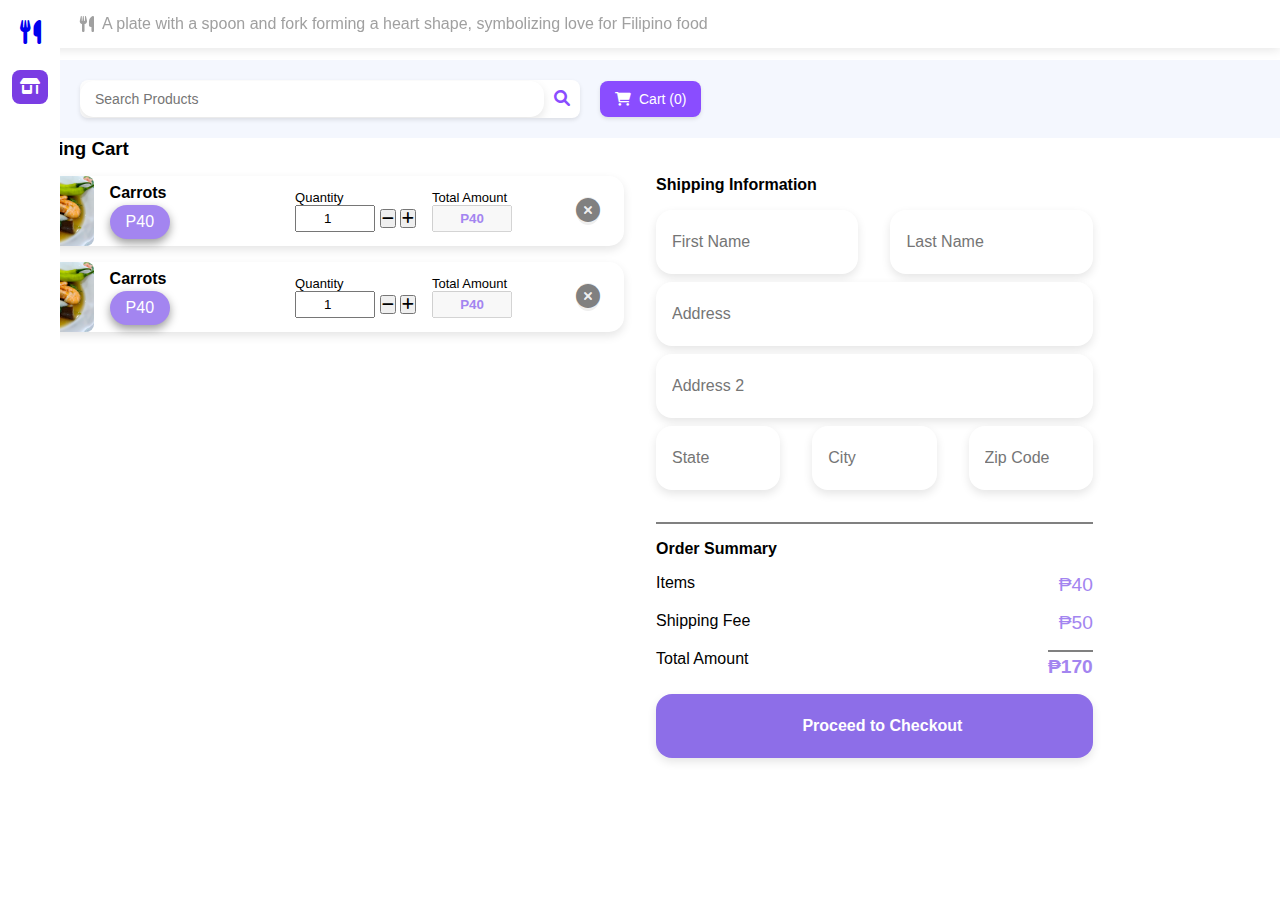
<file: cart.html>
<!DOCTYPE html>
<html lang="en">

<head>
    <meta charset="UTF-8" />
    <meta name="viewport" content="width=device-width, initial-scale=1.0" />
    <title>Cart</title>
    <link rel="stylesheet" href="styles.css" />
    <link rel="stylesheet" href="https://cdnjs.cloudflare.com/ajax/libs/font-awesome/6.0.0/css/all.min.css" />
</head>

<body>
    <!-- Header -->
    <header class="header">
        <p class="header-text">
            <span class="fa-solid fa-utensils"></span>
            A plate with a spoon and fork forming a heart shape, symbolizing
            love for Filipino food
        </p>
        <div class="header-buttons" id="header-buttons">
            <!-- Buttons will be dynamically updated based on authentication status -->
        </div>
    </header>

    <!-- Sidebar -->
    <aside class="sidebar">
        <div class="sidebar-inner">
            <a href="index.html" class="sidebar-logo" alt="logo">
                <span class="fa-solid fa-utensils"></span>
            </a>
            <a class="sidebar-btn active" href="index.html">
                <span class="fa-solid fa-shop">
                </span>
            </a>
        </div>
    </aside>

    <!-- Search and Cart Container -->
    <div class="search-cart-container">
        <div class="search-container">
            <input type="text" class="control-form" placeholder="Search Products" />
            <button>
                <i class="fa fa-search"></i>
            </button>
        </div>
        <button class="cart-btn" id="cart-btn-modal">
            <i class="fa fa-shopping-cart"></i> Cart (0)
        </button>
    </div>

    <!-- Main Content -->
    <main class="main-container product-view">
        <!-- The first child of main is for notification -->
        <ul id="notification">
        </ul>
        <h3>Shopping Cart</h3>
        <section class="cart-list">
            <ul>
                <li>
                    <img src="assets/img/pork-sinigang.jpg" alt="Product Main Image">
                    <div>
                        <h4>Carrots</h4>
                        <p class="price">P40</p>
                    </div>
                    <form class="product-quantity-form">
                        <label for="product-quantity">
                            Quantity
                        </label>
                        <input type="number" name="product-quantity" id="product-quantity" min="1" value="1">
                        <button type="submit"><span class="fa-solid fa-minus"></span></button>
                        <button type="submit"><span class="fa-solid fa-plus"></span></button>
                    </form>
                    <form class="product-amount-form">
                        <label for="total-amount">Total Amount</label>
                        <input type="text" name="total-amount" id="total-amount" value="P40" disabled>
                    </form>
                    <form>
                        <button type="submit" class="cart-close-button"><span
                                class="fa-solid fa-circle-xmark"></span></button>
                    </form>
                </li>
                <li>
                    <img src="assets/img/pork-sinigang.jpg" alt="Product Main Image">
                    <div>
                        <h4>Carrots</h4>
                        <p class="price">P40</p>
                    </div>
                    <form class="product-quantity-form">
                        <label for="product-quantity">
                            Quantity
                        </label>
                        <input type="number" name="product-quantity" id="product-quantity" min="1" value="1">
                        <button type="submit" id=""><span class="fa-solid fa-minus"></span></button>
                        <button type="submit"><span class="fa-solid fa-plus"></span></button>
                    </form>
                    <form class="product-amount-form">
                        <label for="total-amount">Total Amount</label>
                        <input type="text" name="total-amount" id="total-amount" value="P40" disabled>
                    </form>
                    <form>
                        <button type="submit" class="cart-close-button"><span
                                class="fa-solid fa-circle-xmark"></span></button>
                    </form>
                </li>
            </ul>
            <section class="checkout-cart">
                <h4>Shipping Information</h4>
                <form class="shipping-information">
                    <section class="row">
                        <input type="text" class="control-form" name="firstName" id="firstName"
                            placeholder="First Name">
                        <input type="text" class="control-form" name="lastName" id="lastName" placeholder="Last Name">
                    </section>
                    <section class="row">
                        <input type="text" class="control-form" name="address" id="address" placeholder="Address">
                    </section>
                    <section class="row">
                        <input type="text" class="control-form" name="address2" id="address2" placeholder="Address 2">
                    </section>
                    <section class="row">
                        <input type="text" class="control-form" name="state" id="state" placeholder="State">
                        <input type="text" class="control-form" name="city" id="city" placeholder="City">
                        <input type="text" class="control-form" name="zipCode" id="zipCode" placeholder="Zip Code">
                    </section>
                </form>
                <h4 class="order-summary-title">Order Summary</h4>
                <p class="order-summary">Items <span>₱40</span></p>
                <p class="order-summary">Shipping Fee <span>₱50</span></p>
                <p class="order-summary">Total Amount <span class="total-amount">₱170</span></p>
                <section class="checkout-item row">
                    <input type="submit" class="control-form" value="Proceed to Checkout">
                </section>
            </section>
        </section>
    </main>
    <script src="assets/js/auth.js" type="module"></script>
    <script src="assets/js/cart.js"></script>
</body>

</html>
</file>
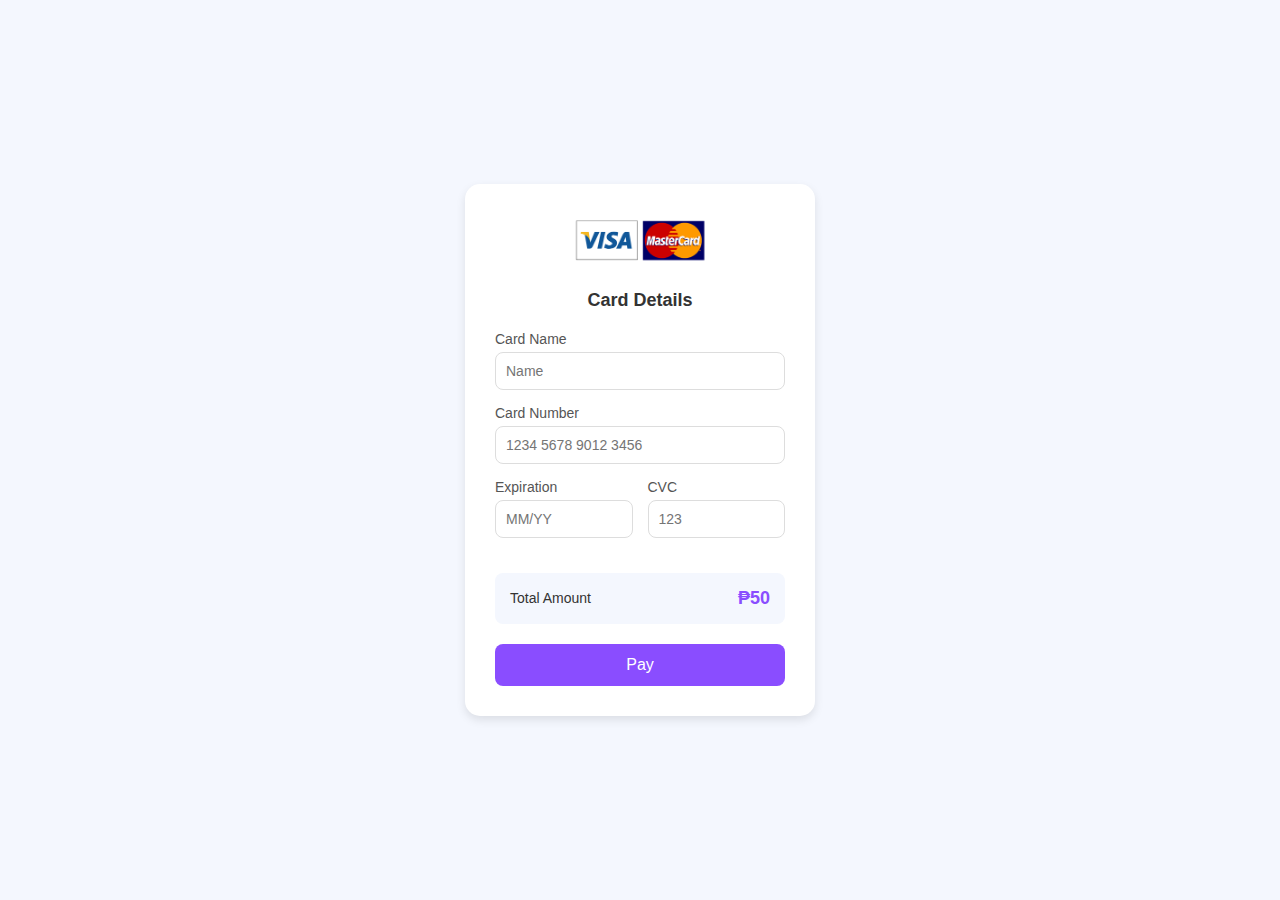
<file: pay.html>
<!DOCTYPE html>
<html lang="en">

<head>
    <meta charset="UTF-8">
    <meta name="viewport" content="width=device-width, initial-scale=1.0">
    <title>Payment Form</title>
    <link rel="stylesheet" href="./assets/css/pay.css">
</head>

<body>
    <div class="payment-container">
        <div class="card-logo">
            <img src="assets/img/visa-master-card.png" alt="VISA Logo">
        </div>
        <h2>Card Details</h2>
        <form class="payment-form" id="paymentForm">
            <!-- Cardholder Name -->
            <div class="form-group">
                <label for="card-name">Card Name</label>
                <input type="text" id="card-name" placeholder="Name" required>
            </div>

            <!-- Card Number -->
            <div class="form-group">
                <label for="card-number">Card Number</label>
                <input type="text" id="card-number" placeholder="1234 5678 9012 3456" required>
            </div>

            <!-- Expiration and CVC -->
            <div class="form-row">
                <div class="form-group">
                    <label for="expiration">Expiration</label>
                    <input type="text" id="expiration" placeholder="MM/YY" required>
                </div>
                <div class="form-group">
                    <label for="cvc">CVC</label>
                    <input type="text" id="cvc" placeholder="123" required>
                </div>
            </div>

            <!-- Total Amount -->
            <div class="total-amount">
                <span>Total Amount</span>
                <span class="amount" id="total-amount-pay">₱0</span>
            </div>

            <!-- Pay Button -->
            <button type="submit" class="pay-button">Pay</button>
        </form>
    </div>
    <script src="assets/js/payment.js" type="module"></script>
</body>

</html>
</file>
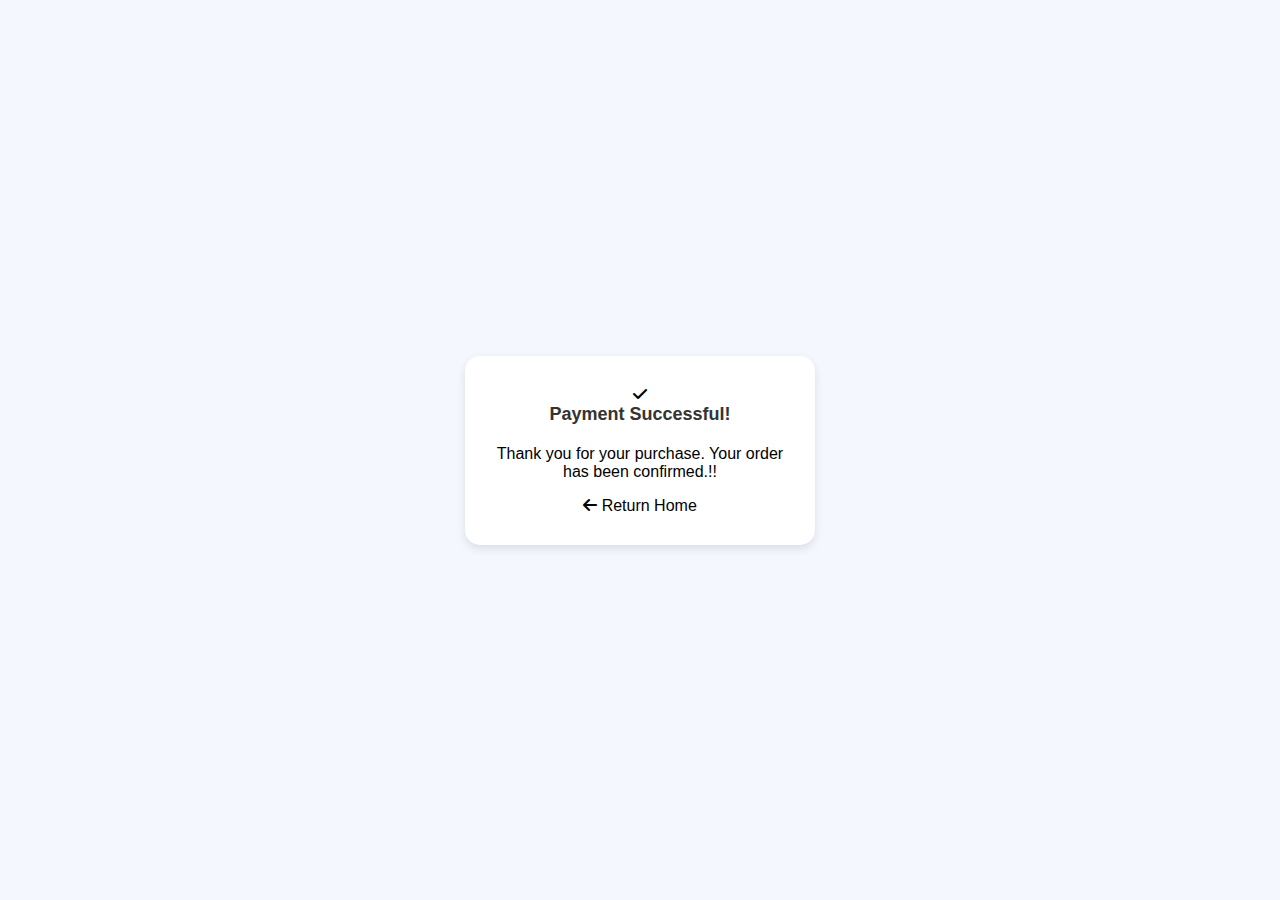
<file: payment_confirmation.html>
<!DOCTYPE html>
<html lang="en">

<head>
    <meta charset="UTF-8">
    <meta name="viewport" content="width=device-width, initial-scale=1.0">
    <title>Payment Confirmation</title>
    <link rel="stylesheet" href="assets/css/pay.css">
    <link rel="stylesheet" href="https://cdnjs.cloudflare.com/ajax/libs/font-awesome/6.0.0/css/all.min.css" />
    <style>
        a {
            text-decoration: none;
            color: black;
            padding-top: 1em;
        }

        p {
            margin-bottom: 1em;
        }
    </style>
</head>

<body>
    <div class="payment-container">
        <div class="card-logo">
            <span class="fa-solid fa-check"></span>
        </div>
        <h2>Payment Successful!</h2>
        <p>Thank you for your purchase. Your order has been confirmed.!!</p>
        <a href="index.html"><span class="fa-solid fa-arrow-left"></span> Return Home</a>
    </div>
</body>

</html>
</file>
<file: styles.css>
* {
    margin: 0;
    padding: 0;
    box-sizing: border-box;
    font-family: 'Poppins', sans-serif;
}

/* Global tags*/
a {
    text-decoration: none;
}
ul {
    list-style: none;
}
img {
    max-width: 100%;
    object-fit: cover;
    height: auto;
}

/* Header */
.header {
    display: flex;
    align-items: center;
    justify-content: space-between;
    background-color: white;
    padding: 15px 20px;
    box-shadow: 0px 2px 10px rgba(0, 0, 0, 0.1);
    position: fixed;
    top: 0;
    left: 0;
    width: 100%;
    z-index: 1000;
}

.header-text {
    display: flex;
    align-items: center;
    gap: 8px;
    font-size: 16px;
    color: #a0a0a0;
    font-weight: 500;
    margin-left: 60px; 
}

.header-text img {
    width: 18px;
    height: 18px;
    opacity: 0.7;
}

.header-buttons {
    display: flex;
    align-items: center;
    gap: 10px;
}

.signup-btn {
    background: transparent;
    border: 1px solid #a385f0;
    color: #a385f0;
    padding: 6px 12px;
    border-radius: 8px;
    font-size: 14px;
    cursor: pointer;
    transition: 0.3s;
}

.signup-btn:hover {
    background: #a385f0;
    color: white;
}

.login-btn {
    background: #a385f0;
    border: none;
    color: white;
    padding: 7px 14px;
    border-radius: 8px;
    font-size: 14px;
    cursor: pointer;
    transition: 0.3s;
}

.login-btn:hover {
    background: #8d6ee8;
}

/* Sidebar */
.sidebar {
    position: fixed;
    top: 0;
    left: 0;
    width: 60px;
    height: 100vh;
    background-color: #1a1a1a;
    z-index: 1000;
}

.sidebar-inner {
    background-color: white;
    width: 100%;
    height: 100%;
    display: flex;
    flex-direction: column;
    align-items: center;
    padding-top: 15px;
}

.sidebar-logo {
    align-content: center;
    text-align: center;
    width: 35px;
    height: 35px;
    margin-bottom: 20px;
    font-size: 1.5em
}


.sidebar-btn {
    background: none;
    border: none;
    cursor: pointer;
    padding: 8px;
    border-radius: 8px;
}

/* Active button in the sidebar */
.active {
    background-color: #7a3de3;
    color: white;
}

.sidebar-btn img {
    width: 28px;
    height: 28px;
    opacity: 0.7;
    transition: 0.3s;
}

.sidebar-btn:hover img {
    opacity: 1;
}

/* Search and Cart Container */
.search-cart-container {
    display: flex;
    align-items: center;
    background-color: #f4f7fe; 
    padding: 20px;
    margin-left: 60px; 
    width: calc(100% - 60px);
    margin-top: 60px; 
}

.search-container {
    flex-grow: 1;
    max-width: 500px;
    display: flex;
    align-items: center;
    background: white;
    border-radius: 8px;
    overflow: hidden;
    box-shadow: 0 2px 4px rgba(0, 0, 0, 0.1); 
}

.search-container input {
    border: none;
    outline: none;
    padding: 10px 15px;
    width: 100%;
    font-size: 14px;
}

.search-container button {
    background: transparent;
    border: none;
    padding: 10px;
    cursor: pointer;
    color: #8a4dff;
    font-size: 16px;
}

.cart-btn {
    display: flex;
    align-items: center;
    gap: 8px;
    background: #8a4dff;
    color: white;
    border: none;
    padding: 10px 15px;
    border-radius: 8px;
    font-size: 14px;
    cursor: pointer;
    transition: 0.3s;
    box-shadow: 0 2px 4px rgba(0, 0, 0, 0.1);
    margin-left: 20px;
}

.cart-btn:hover {
    background: #7a3de3;
}

<<<<<<< HEAD
=======
/* Modal Styles */
.modal {
  display: none;
  position: fixed;
  z-index: 1000;
  left: 0;
  top: 0;
  width: 100%;
  height: 100%;
  background-color: rgba(0, 0, 0, 0.5);
  justify-content: center;
  align-items: center;
}

.modal-content {
  background-color: #fff;
  padding: 20px;
  border-radius: 10px;
  width: 300px;
  text-align: center;
  position: relative;
}

.close-modal {
  position: absolute;
  top: 10px;
  right: 15px;
  font-size: 24px;
  cursor: pointer;
}

.modal-content h2 {
  margin-bottom: 20px;
}

.modal-content form {
  display: flex;
  flex-direction: column;
  gap: 10px;
}

.modal-content input {
  padding: 10px;
  border: 1px solid #ccc;
  border-radius: 5px;
}

.modal-content button {
  padding: 10px;
  background-color: #9C89FF;
  color: #fff;
  border: none;
  border-radius: 5px;
  cursor: pointer;
}

.modal-content button:hover {
  background-color: #8073C5;
}

.modal-content p {
  margin-top: 10px;
}

.modal-content a {
  color: #9C89FF;
  cursor: pointer;
}

.modal-content a:hover {
  text-decoration: underline;
}

>>>>>>> 6d160b7 (payment)
/* Main Container */
.main-container {
    display: flex;
    margin-left: 60px; 
    gap: 20px; 
    background-color: #f4f7fe;
    padding: 20px;
}

/* Categories Section */
.categories {
    width: 165px; 
    padding: 15px;
    background: transparent; 
}

.categories h3 {
    font-size: 16px;
    font-weight: bold;
    color: #333;
    margin-bottom: 15px;
}

.category {
    display: flex;
    flex-direction: column;
    align-items: center;
    background: white; 
    padding: 12px;
    border-radius: 10px;
    margin-bottom: 10px;
    cursor: pointer;
    transition: 0.3s;
    box-shadow: 0 2px 4px rgba(0, 0, 0, 0.1);
    text-align: center;
}

.category:hover {
    transform: translateY(-5px);
}

.selected {
    border: 2px solid #8a4dff;
    box-shadow: 0 0 12px rgba(138, 77, 255, 0.4);
}

.category img {
    width: 30px;
    height: 30px;
    object-fit: contain;
}

.category span {
    font-size: 14px;
    font-weight: 500;
    color: #333;
    margin-top: 8px;
}

.count {
    background: #e0dbff;
    color: #8a4dff;
    font-size: 12px;
    font-weight: bold;
    padding: 5px 8px;
    border-radius: 50%;
    margin-top: 8px;
}

/* Product Grid Section */
.product-grid {
    flex-grow: 1; 
    padding: 20px;
    background: transparent; 
}

.product-grid h2 {
    margin-bottom: 20px;
    font-size: 18px;
    font-weight: bold;
    color: #333;
}

.products {
    display: grid;
    grid-template-columns: repeat(auto-fit, minmax(200px, 1fr));
    gap: 20px;
    box-sizing: border-box;
}

.product {
    background: white;
    border-radius: 15px;
    box-shadow: 0 4px 10px rgba(0, 0, 0, 0.1); 
    text-align: center;
    transition: transform 0.2s ease-in-out, box-shadow 0.2s ease-in-out;
    display: flex;
    flex-direction: column;
    align-items: center;
    overflow: hidden;
    margin: 1em 0;
}

.product:hover {
    transform: scale(1.05);
    box-shadow: 0 6px 15px rgba(0, 0, 0, 0.2);
}

.product .category {
    font-size: 14px;
    font-weight: 500;
    color: #555;
    margin: 5px 0;
}

.product .rating {
    color: #ffcc00;
    font-size: 14px;
    margin: 5px 0;
}

.product .price {
    background: #eee;
    padding: 5px 10px;
    border-radius: 10px;
    font-weight: bold;
    margin: 10px 0;
}

/* Product View Page */
.accordion {
    display: flex;
    gap: 1em;
}

.accordion a {
    cursor: pointer;
}

.accordion, .similar-product-view p:first-child {
    font-weight: bold;
    color: gray;
}

.product-view {
    flex-direction: column;
<<<<<<< HEAD
    height: 100vh;
}

.product-main-view {
=======
}

.product-main-view{
>>>>>>> 6d160b7 (payment)
    display: flex;
    background: white;
    border-radius: 15px;
    box-shadow: 0 4px 10px rgba(0, 0, 0, 0.1); 
<<<<<<< HEAD
=======
    flex-wrap: wrap;
>>>>>>> 6d160b7 (payment)
}

.product-images {
    max-width: 40em;
    padding: 1.5em;
    width: 100%;
<<<<<<< HEAD
    box-sizing: border-box;
=======
>>>>>>> 6d160b7 (payment)
}

.product-images img {
    border-radius: 1em;
    cursor: pointer;
}

.product-images ul li:hover{
    border-radius: 15px;
    box-shadow: 0 4px 10px rgba(0, 0, 0, 0.1);
}

.product-images ul {
    margin: 1em 0;
    display: flex;
    gap: 0.5em;
}

<<<<<<< HEAD
=======
.product-images ul li {
    flex: 1;
}

>>>>>>> 6d160b7 (payment)
.product-body{
    display: flex;
    flex: 1;
    flex-direction: column;
    gap: 1em;
    width: 60%;
    padding: 1.5em;
    margin-right: 4em;
}

.product-form {
    height: 100%;
    align-content: end;
    margin-bottom: 2em;
    form{
        display: inline-block;
        padding-left: 1em;
        margin-top: 1em;
    }

    input{
        height: 4em;
        box-sizing: border-box;
        padding: 1em;
        border-radius: 1em;
    };

    .add-to-cart {
        margin-left: 1em;
        border-radius: 1em;
        background-color: #8d6ee8;
        color: white;
        cursor: pointer;
        transition: 0.3 ease;
    }

    input[type="submit"]{
        font-weight: bold;
        background: none;
        border: none;
        color: white;
        cursor: pointer;
    }
    .add-to-cart:hover{
        background-color: #7a3de3;

    }
}

#total-amount {
    text-align: center;
    font-weight: bold;
    color: #A385F0;
}

#notification {
    position:fixed;
    width: 15%;
    top: 5em;
    right: 1em;
    z-index: 10;
}

#notification li {
    text-align: center;
    padding: 1em;
    border-radius: 5em;
    box-shadow: 0 4px 10px rgba(0, 0, 0, 0.1);
}

.text-green {
    color: green;
}


.product-body .rating {
    font-size: 0.7rem;
}

.product-body .price {
    width: 10%;
    background: #eee;
    padding: 10px;
    border-radius: 10px;
    font-weight: bold;
    margin: 10px 0;
    text-align: center;
}

.product-body .description {
    line-height: 1.5;
    text-align: justify;
<<<<<<< HEAD
    font-size: 1.5rem;
=======
    font-size: 1.2rem;
}


/* Cart Section */
.cart-section {
    display: none;
    position: absolute;
    height: 68em;
    left: 4.5em;
    background-color: #F4F7FE;
    width: 96%;
}

.cart-list {
    margin-top: 1em;
    display: flex;
    gap: 2em;
}

.cart-list ul, .cart-list section {
    flex: 1;
}

.cart-list ul {
    display: flex;
    flex-direction: column;
    gap: 1em;
}

.cart-list ul li img {
    max-width: 15%;
    border-radius: 0.5em;
}

.cart-list ul li {
    display: flex;
    align-items: center;
    gap: 1em;
    background: white;
    border-radius: 15px;
    box-shadow: 0 4px 10px rgba(0, 0, 0, 0.1); 
}

.cart-list ul li p {
    margin-top: 0.2em;
    border-radius: 2em;
    padding: 0.5em 1em;
    background-color: #a385f0;
    color: white;
    box-shadow: 0 4px 10px rgba(0, 0, 0, 0.4);
    text-align: center;
}


.cart-list ul li label{
    display: block;
    font-size: small;
}

.cart-list ul li input {
    height: 2em;
    max-width: 6em;
    text-align: center;
}

.product-quantity-form {
    margin-left: auto;
}

.cart-close-button {
    margin-left: 2em;
    margin-right: 1em;
    border-radius: 50%;
    border: none;
    font-size: x-large;
    color: gray;
    transform: 0.3s ease;
    cursor: pointer;
}

.cart-close-button:hover {
    color: red;
}

.cart-list section {
    max-width: 70%;
}


.shipping-information section {
    gap: 2em;
    margin-bottom: 0.5em;
}

.shipping-information input, .checkout-item input {
    height: 4em;
    box-sizing: border-box;
    padding-left: 1em;
    font-size: 1rem;
}

.checkout-cart h4 {
    margin-bottom: 1em;
}

.row {
    display: flex;
}

.order-summary-title {
    margin-top: 2em;
    padding-top: 1em;
    border-top: 2px solid gray;
    max-width: 70%;
}

.order-summary {
    display: flex;
    max-width: 70%;
    justify-content: space-between;
    margin: 1em 0;
}

.order-summary span {
    font-size: 1.2rem;
    color: #A385F0;
}

.order-summary .total-amount {
    padding-top: 0.2em;
    border-top: 2px solid gray;
    font-weight: bold;
}

.checkout-item input {
    color: white;
    font-weight: bold;
    background-color: #8d6ee8;
    cursor: pointer;
    transition: .3s ease;
}

.checkout-item input:hover {
    background-color: #7a3de3;
}

.control-form{
    flex: 1;
    width: 100%;
    border-radius: 1em;
    border: none;
    box-shadow: 0 4px 10px rgba(0, 0, 0, 0.1);
>>>>>>> 6d160b7 (payment)
}

/* Responsive Design */
@media (max-width: 768px) {
    .main-container {
        flex-direction: column; 
        margin-left: 0;
        padding: 10px;
    }

    .categories {
        width: 100%; 
        margin-bottom: 20px; 
    }

    .product-grid {
        width: 100%; 
    }

    .products {
        grid-template-columns: repeat(auto-fit, minmax(150px, 1fr)); 
    }

    .product-main-view{
        flex-direction: column;
    }

    .product-images {
<<<<<<< HEAD
        width: 100%;
=======
        max-width: 100%;
>>>>>>> 6d160b7 (payment)
    }


    .product-body{
        gap: 0.5em;
        width: 100%;
    }

    .product-body .description {
        font-size: 1rem;
    }
<<<<<<< HEAD
=======

    .cart-list{
        flex-direction: column;
    }
>>>>>>> 6d160b7 (payment)
}

@media (max-width: 480px){
    .header-text{
        display: none;
    }

    aside {
        display: none;
    }
    .main-container {
        flex-direction: column; 
        margin-left: 0;
        padding: 10px;
    }

    .search-cart-container{
        width: 100%;
        margin-left: 0;
    }

    .categories {
        width: 100%; 
        margin-bottom: 20px; 
    }

    .product-grid {
        width: 100%; 
    }

    .product-main-view{
        flex-direction: column;
    }

    .product-images {
        width: 100%;
    }

    .product-body{
        gap: 0.2em;
        width: 100%;
    }

    .product-body .description {
        font-size: 1rem;
    }
}
</file>
<file: assets/css/pay.css>
/* Reset default margins and padding */
* {
    margin: 0;
    padding: 0;
    box-sizing: border-box;
    font-family: 'Arial', sans-serif;
}

/* Body styling */
body {
    background-color: #f4f7fe;
    display: flex;
    justify-content: center;
    align-items: center;
    height: 100vh;
}

/* Payment container */
.payment-container {
    background-color: white;
    border-radius: 15px;
    box-shadow: 0 4px 10px rgba(0, 0, 0, 0.1);
    padding: 30px;
    width: 350px;
    text-align: center;
}

/* Card logo */
.card-logo img {
    width: 140px;
    margin-bottom: 20px;
}

/* Form heading */
h2 {
    font-size: 18px;
    color: #333;
    margin-bottom: 20px;
}

/* Form group styling */
.form-group {
    margin-bottom: 15px;
    text-align: left;
}

.form-group label {
    display: block;
    font-size: 14px;
    color: #555;
    margin-bottom: 5px;
}

.form-group input {
    width: 100%;
    padding: 10px;
    border: 1px solid #ddd;
    border-radius: 8px;
    font-size: 14px;
    outline: none;
}

.form-group input:focus {
    border-color: #8a4dff;
}

/* Form row for expiration and CVC */
.form-row {
    display: flex;
    gap: 15px;
}

.form-row .form-group {
    flex: 1;
}

/* Total amount styling */
.total-amount {
    display: flex;
    justify-content: space-between;
    align-items: center;
    margin: 20px 0;
    padding: 15px;
    background-color: #f4f7fe;
    border-radius: 8px;
}

.total-amount span {
    font-size: 14px;
    color: #333;
}

.total-amount .amount {
    font-size: 18px;
    font-weight: bold;
    color: #8a4dff;
}

/* Pay button styling */
.pay-button {
    width: 100%;
    padding: 12px;
    background-color: #8a4dff;
    color: white;
    border: none;
    border-radius: 8px;
    font-size: 16px;
    cursor: pointer;
    transition: background-color 0.3s;
}

.pay-button:hover {
    background-color: #7a3de3;
}
</file>
